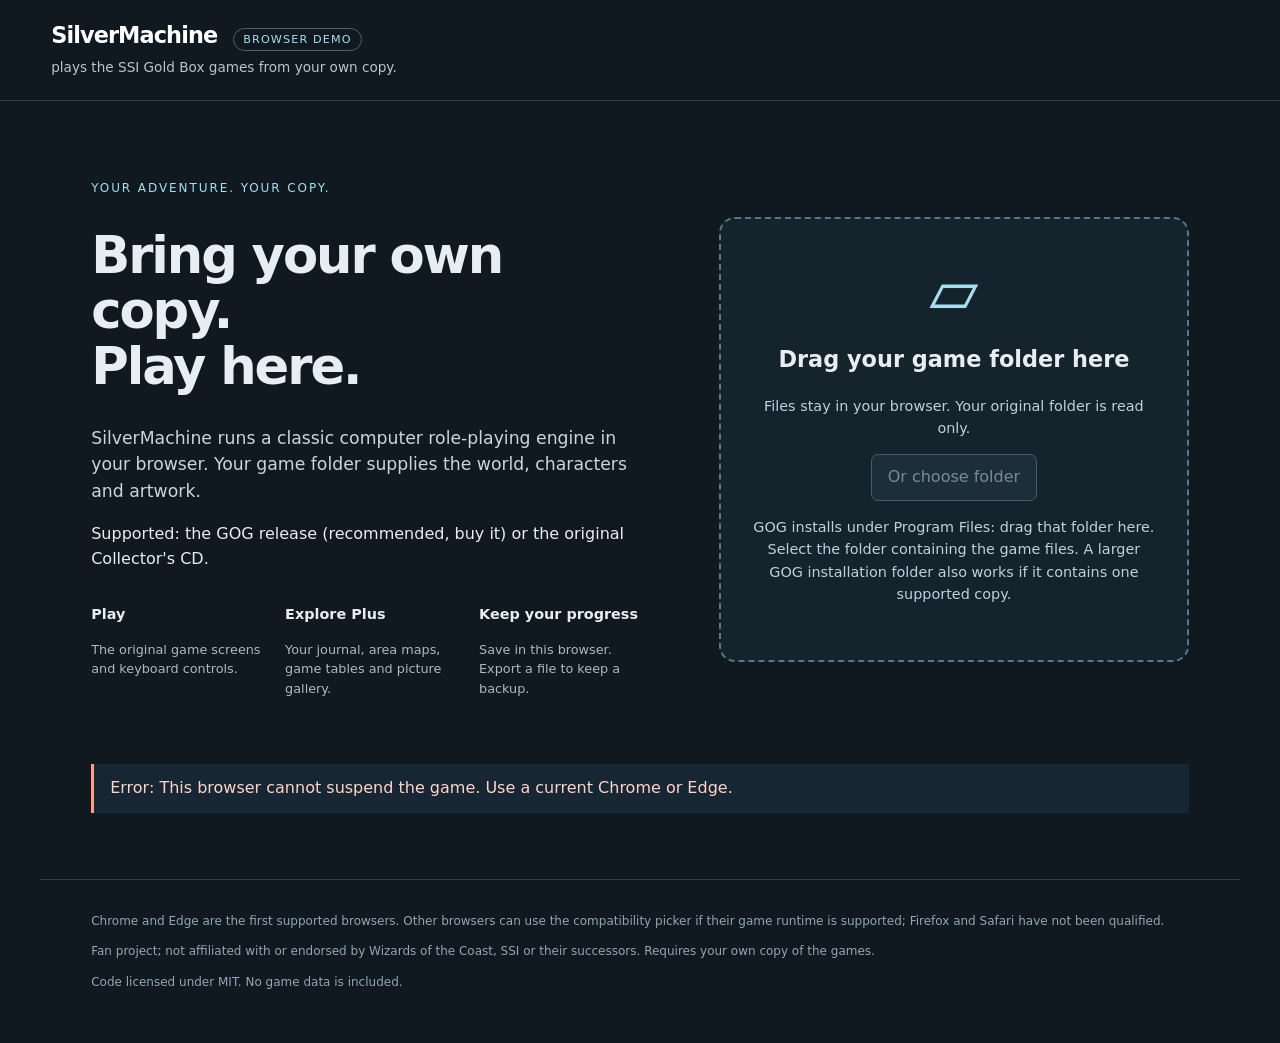
<file: index.html>
<!doctype html>
<html lang="en"><head><meta charset="utf-8"><meta name="viewport" content="width=device-width,initial-scale=1">
<title>SilverMachine — browser demo</title><link rel="stylesheet" href="demo.css"><script src="demo.js" defer></script></head>
<body><header id="alpha"><div><a class="wordmark" href="./">SilverMachine</a><span class="badge">Browser demo</span>
<p>plays the SSI Gold Box games from your own copy.</p></div>
<button id="plus-tile" hidden><strong>Plus</strong><span>Journal · Maps · Help · Options</span></button></header>
<main><section id="welcome"><div class="introduction"><p class="eyebrow">Your adventure. Your copy.</p>
<h1>Bring your own copy.<br>Play here.</h1>
<p class="lead">SilverMachine runs a classic computer role-playing engine in your browser. Your game folder supplies the world, characters and artwork.</p>
<p>Supported: the GOG release (recommended, buy it) or the original Collector's CD.</p>
<div class="features"><div><strong>Play</strong><p>The original game screens and keyboard controls.</p></div><div><strong>Explore Plus</strong><p>Your journal, area maps, game tables and picture gallery.</p></div><div><strong>Keep your progress</strong><p>Save in this browser. Export a file to keep a backup.</p></div></div></div>
<section id="drop-zone" tabindex="0" aria-label="Drag your game folder here"><div class="folder-mark" aria-hidden="true">▱</div>
<h2>Drag your game folder here</h2><p>Files stay in your browser. Your original folder is read only.</p>
<button id="choose" disabled>Or choose folder</button><label id="compatibility" class="fallback" hidden>Or use the compatibility picker<input id="folder" type="file" webkitdirectory multiple disabled></label>
<p class="small">GOG installs under Program Files: drag that folder here. Select the folder containing the game files. A larger GOG installation folder also works if it contains one supported copy.</p></section></section>
<p id="status" role="status" aria-live="polite">Preparing SilverMachine…</p>
<section id="start-options" hidden><h2>Your copy is ready</h2><p id="copy"></p><button id="resume" hidden>Resume saved game</button><button id="new-game">Play</button>
<p>A ready party is waiting: choose LOAD SAVED GAME, then A, then BEGIN ADVENTURING. Or create your own characters.</p></section>
<section id="playing" hidden><canvas width="320" height="200" tabindex="0" aria-label="SilverMachine game"></canvas>
<p id="focus-hint" hidden role="status">Click the game to restore keyboard and mouse control.</p>
<nav id="journal-links" aria-label="Journal entries cited on screen" hidden></nav>
<div class="save-bar"><span>F10: Save / Load · F2: Area · Enter: Select · Esc: Back</span><button id="export-save">Export saves</button>
<label class="import-label">Import saves<input id="import-save" type="file" accept=".zip,application/zip"></label><button id="restart">Change copy / reload</button></div>
<p class="small">Saves and settings stay in this browser. Export a backup before clearing browser data or changing devices. Import replaces the saved slots and settings in this browser.</p></section>
<section id="plus-view" hidden><button id="close-plus">← Back to game</button><iframe id="plus-frame" title="SilverMachine Plus"></iframe></section>
</main><footer><p>Chrome and Edge are the first supported browsers. Other browsers can use the compatibility picker if their game runtime is supported; Firefox and Safari have not been qualified.</p>
<p>Fan project; not affiliated with or endorsed by Wizards of the Coast, SSI or their successors. Requires your own copy of the games.</p><p>Code licensed under MIT. No game data is included.</p></footer></body></html>
</file>
<file: demo.css>
:root{color-scheme:dark;font:16px/1.55 system-ui,sans-serif;background:#101820;color:#e8edf2}*{box-sizing:border-box}[hidden]{display:none!important}body{margin:0}a{color:#a5dfef}button,input{font:inherit}button{cursor:pointer;color:#e8edf2;background:#213947;border:1px solid #6e9bad;border-radius:7px;padding:.65rem 1rem}button:hover:enabled{background:#30566c}button:disabled{cursor:wait;opacity:.5}button:focus-visible,a:focus-visible,input:focus-visible{outline:3px solid #ffd275;outline-offset:3px}#alpha{padding:18px 4vw;display:flex;align-items:center;justify-content:space-between;border-bottom:1px solid #2c414e}#alpha p{font-size:.85rem;color:#b6c5d3;margin:4px 0}.wordmark{font-size:1.4rem;font-weight:750;text-decoration:none;color:#fff;letter-spacing:-.04em}.badge{font-size:.7rem;text-transform:uppercase;letter-spacing:.1em;border:1px solid #476474;border-radius:30px;padding:4px 9px;margin-left:16px;color:#a5dfef}main{max-width:1200px;margin:auto;padding:30px 4vw}#welcome{display:grid;grid-template-columns:1.2fr 1fr;gap:5vw;align-items:center;padding:4vh 0}.eyebrow{text-transform:uppercase;font-size:.75rem;letter-spacing:.16em;color:#a5dfef}h1{font-size:clamp(2.2rem,4vw,3.7rem);line-height:1.08;letter-spacing:-.04em;margin:.6em 0}.lead{font-size:1.08rem;color:#cbd5df}.features{display:grid;grid-template-columns:repeat(3,1fr);gap:18px;margin-top:30px}.features strong{font-size:.9rem}.features p{font-size:.8rem;color:#a9bac7}#drop-zone{border:2px dashed #54798c;border-radius:16px;padding:40px 28px;text-align:center;background:#15232d}#drop-zone.over{background:#244153;border-color:#c7efff}.folder-mark{font-size:4rem;line-height:1;color:#a5dfef}#drop-zone h2{font-size:1.4rem}#drop-zone p{font-size:.9rem;color:#c3d0db}.fallback{display:block;font-size:.8rem;margin-top:20px}.fallback input{display:block;max-width:100%;margin:10px auto;font-size:.8rem}.small{font-size:.78rem;color:#a6b7c4}#status{padding:12px 16px;border-left:3px solid #a5dfef;background:#162632;min-height:3rem}#status.error{border-color:#ff9f88;color:#ffd4c8}#start-options{padding:24px 0}#playing{text-align:center}canvas{display:block;image-rendering:pixelated;max-width:100%;margin:auto;outline:none}#focus-hint{padding:.5rem;background:#2c414e}.save-bar{display:flex;align-items:center;flex-wrap:wrap;gap:12px;margin-top:20px}.save-bar span{font-size:.8rem;margin-right:auto}.save-bar button,.import-label{font-size:.8rem}.import-label{border:1px solid #6e9bad;border-radius:7px;padding:.65rem 1rem;cursor:pointer}.import-label input{max-width:13rem;font-size:.75rem}#plus-tile{display:flex;flex-direction:column;text-align:left;min-width:230px;border:2px solid #a5dfef}#plus-tile strong{font-size:1.6rem}#plus-tile span{font-size:.75rem}#plus-frame{width:100%;height:calc(100vh - 230px);min-height:500px;border:0;margin-top:20px}#journal-links a{display:inline-block;margin:8px;font-weight:650}footer{max-width:1200px;margin:20px auto;padding:20px 4vw;border-top:1px solid #2c414e;color:#92a6b7;font-size:.75rem}@media(max-width:760px){#welcome{grid-template-columns:1fr;gap:24px}.features{gap:10px}#alpha{gap:10px;flex-wrap:wrap}#plus-tile{min-width:170px}main{padding-top:15px}}
</file>
